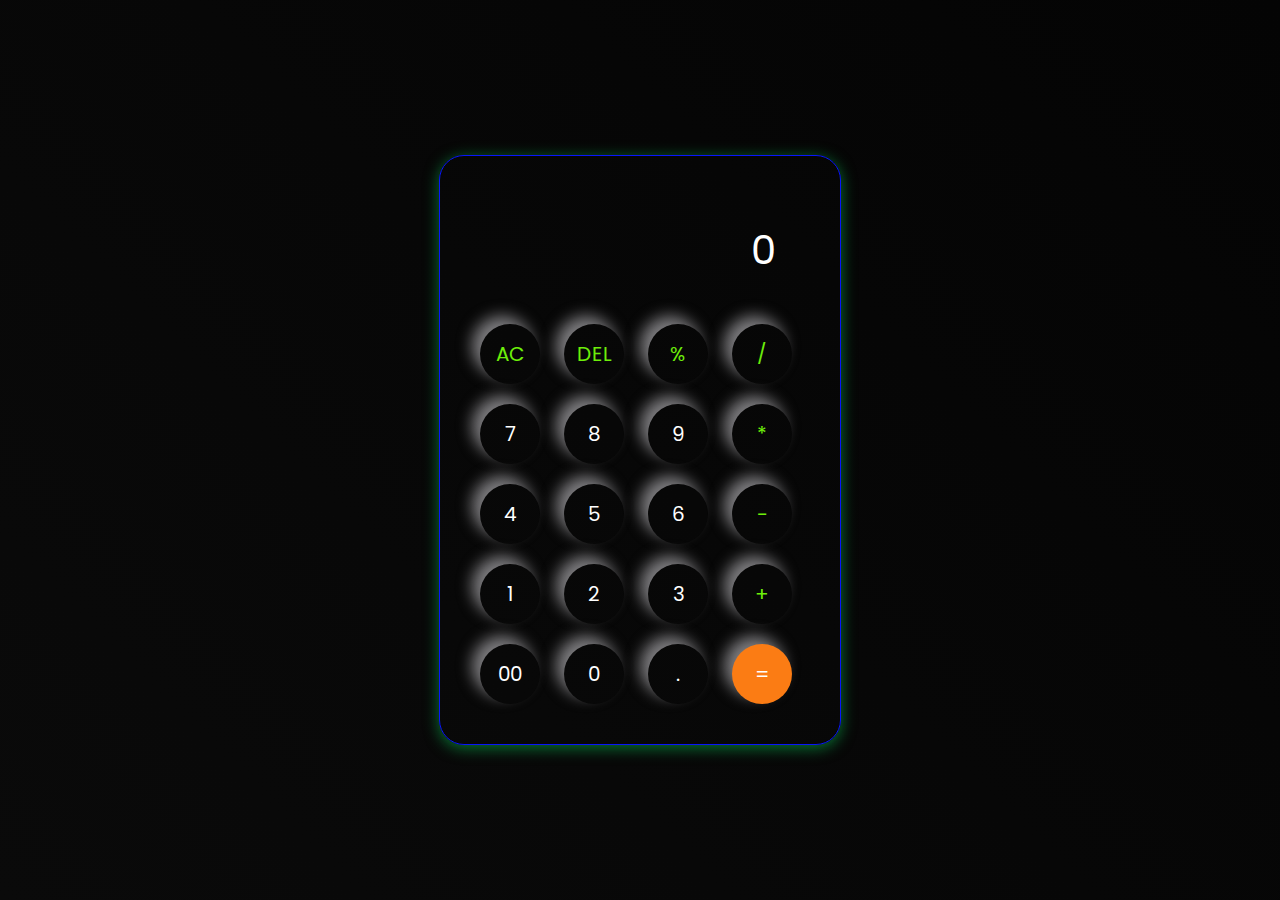
<file: calculater/index.html>
<!DOCTYPE html>
<html lang="en">
  <head>
    <meta charset="UTF-8" />
    <meta http-equiv="X-UA-Compatible" content="IE=edge" />
    <meta name="viewport" content="width=device-width, initial-scale=1.0" />
    <link rel="stylesheet" href="style.css" />
    <title>Calculator - By Code Traversal</title>
  </head>
  <body>
    <div class="container">
      <div class="calculator">
        <input type="text" id="inputBox" placeholder="0" />
        <div>
          <button class="button operator">AC</button>
          <button class="button operator">DEL</button>
          <button class="button operator">%</button>
          <button class="button operator">/</button>
        </div>
        <div>
          <button class="button">7</button>
          <button class="button">8</button>
          <button class="button">9</button>
          <button class="button operator">*</button>
        </div>
        <div>
          <button class="button">4</button>
          <button class="button">5</button>
          <button class="button">6</button>
          <button class="button operator">-</button>
        </div>
        <div>
          <button class="button">1</button>
          <button class="button">2</button>
          <button class="button">3</button>
          <button class="button operator">+</button>
        </div>

        <div>
          <button class="button">00</button>
          <button class="button">0</button>
          <button class="button">.</button>
          <button class="button equalBtn">=</button>
        </div>
      </div>
    </div>

    <script src="script.js"></script>
  </body>
</html>
</file>
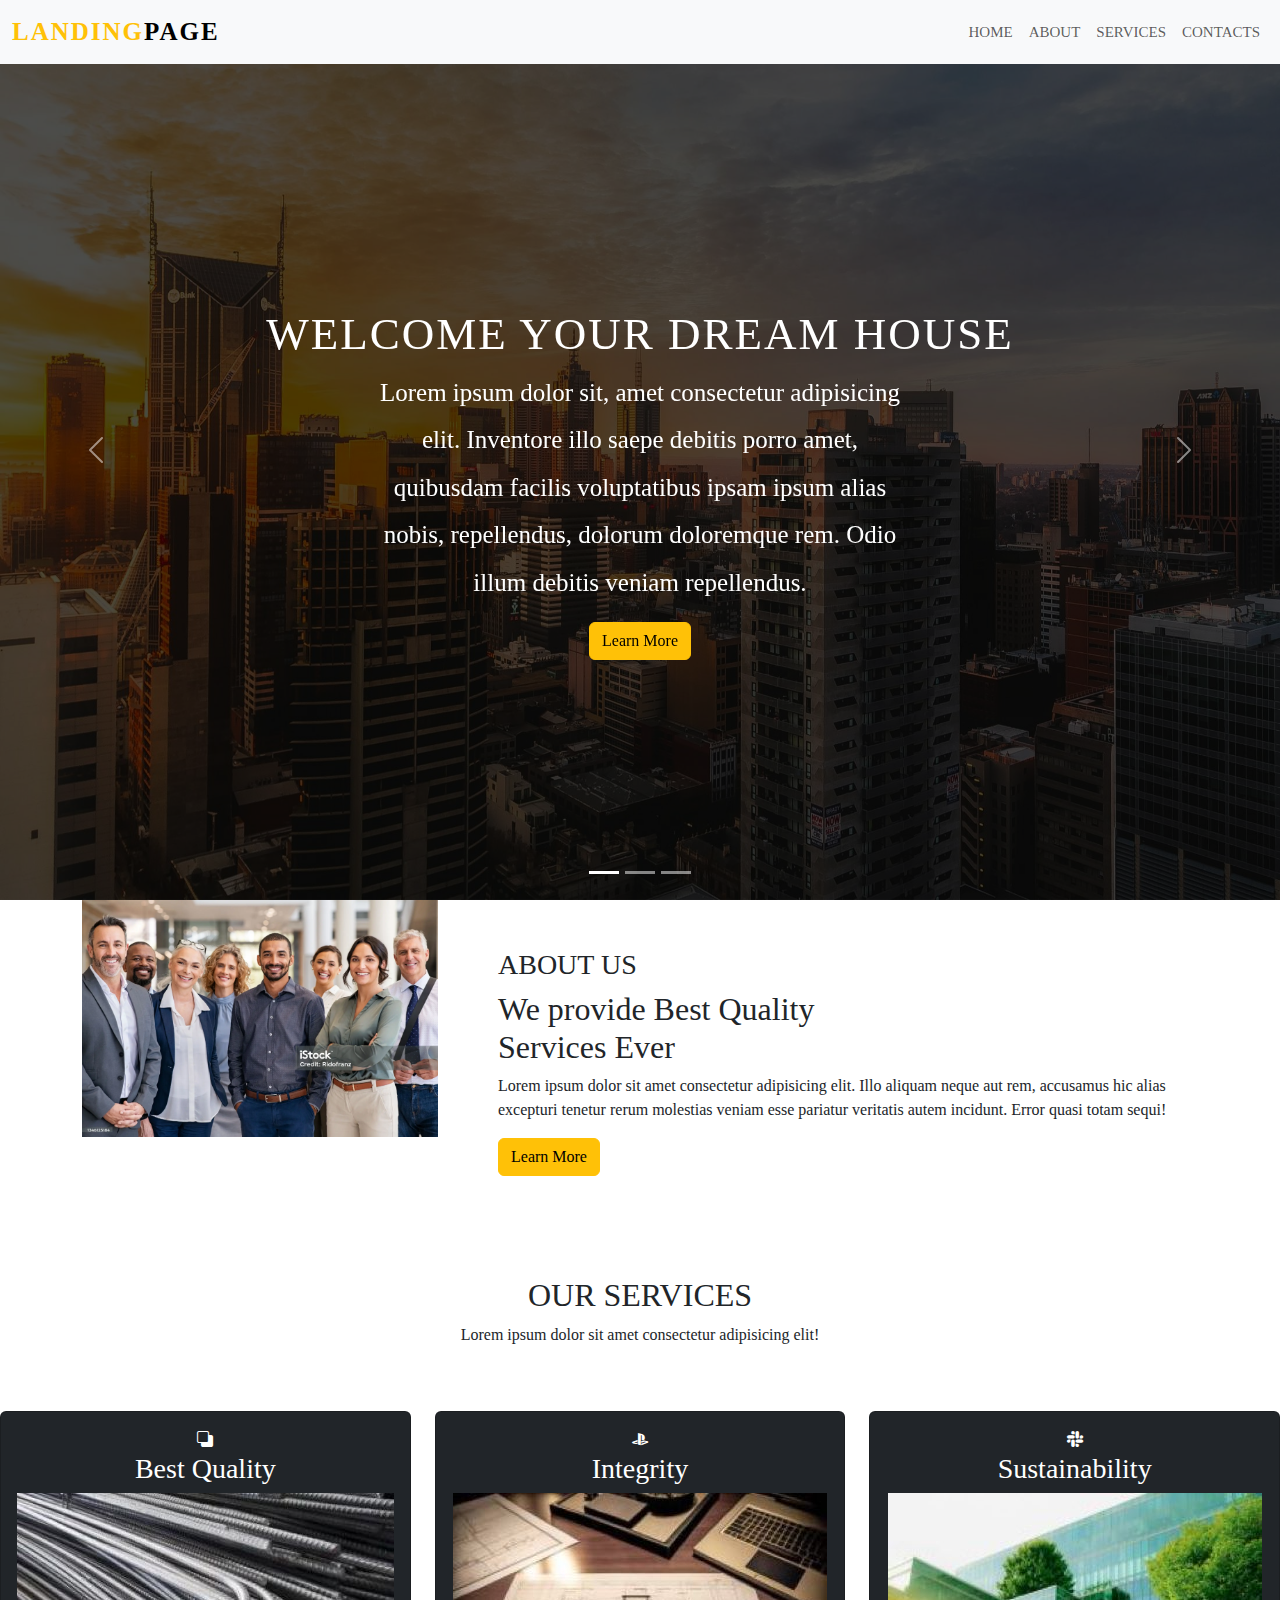
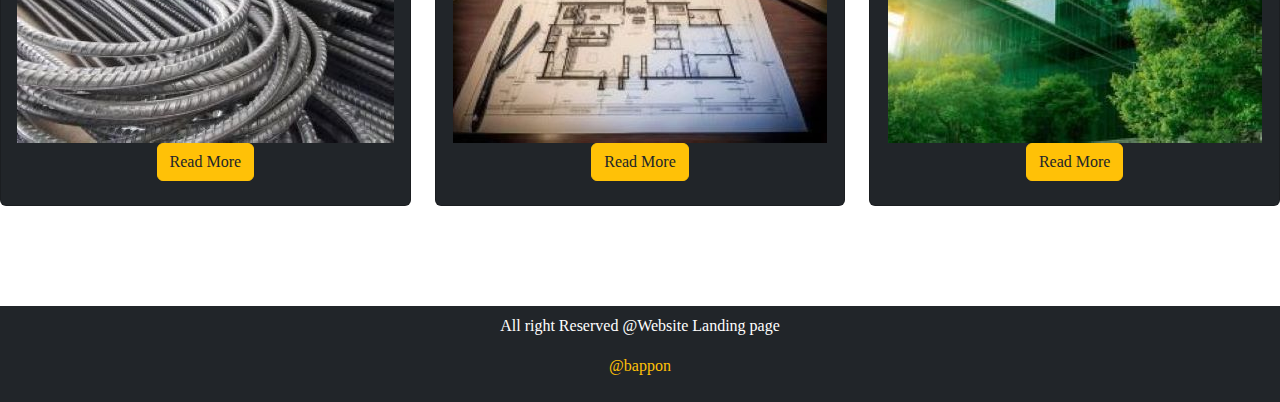
<file: LANDING_PAGE/index.html>
<!DOCTYPE html>
<html lang="en">
<head>
    <meta charset="UTF-8">
    <meta name="viewport" content="width=device-width, initial-scale=1.0">
    <title>Landing Page</title>
    <link rel="stylesheet" href="https://cdn.jsdelivr.net/npm/bootstrap-icons@1.11.3/font/bootstrap-icons.min.css">
    <link href="https://cdn.jsdelivr.net/npm/bootstrap@5.0.2/dist/css/bootstrap.min.css" rel="stylesheet">
    <link rel="stylesheet" href="style.css">
</head>
<body>
    <nav class="navbar navbar-expand-lg navbar-light bg-light fixed-top">
        <div class="container-fluid">
          <a class="navbar-brand" href="#"><span class="text-warning">Landing</span>Page</a>
          <button class="navbar-toggler" type="button" data-bs-toggle="collapse" data-bs-target="#navbarSupportedContent" aria-controls="navbarSupportedContent" aria-expanded="false" aria-label="Toggle navigation">
            <span class="navbar-toggler-icon"></span>
          </button>
          <div class="collapse navbar-collapse" id="navbarSupportedContent">
            <ul class="navbar-nav ms-auto mb-2 mb-lg-0">
              <li class="nav-item">
                <a class="nav-link" href="#home">Home</a>
              </li>
              <li class="nav-item">
                <a class="nav-link" href="#about">About</a>
              </li>
              <li class="nav-item">
                <a class="nav-link" href="#services">Services</a>
              </li>
              <li class="nav-item">
                <a class="nav-link" href="#contacts">Contacts</a>
              </li>
            </ul>
           
          </div>
        </div>
      </nav>

      <div id="carouselExampleCaptions" class="carousel slide" data-bs-ride="carousel">
        <div class="carousel-indicators">
          <button type="button" data-bs-target="#carouselExampleCaptions" data-bs-slide-to="0" class="active" aria-current="true" aria-label="Slide 1"></button>
          <button type="button" data-bs-target="#carouselExampleCaptions" data-bs-slide-to="1" aria-label="Slide 2"></button>
          <button type="button" data-bs-target="#carouselExampleCaptions" data-bs-slide-to="2" aria-label="Slide 3"></button>
        </div>
        <div class="carousel-inner">
          <div class="carousel-item active">
            <img src="landing_page.jpg" class="d-block w-100" alt="...">
            <div class="carousel-caption">
              <h5>Welcome Your Dream House</h5>
              <p>Lorem ipsum dolor sit, amet consectetur adipisicing elit. 
                Inventore illo saepe debitis porro amet, quibusdam facilis 
                voluptatibus ipsam ipsum alias nobis, repellendus, dolorum 
                doloremque rem. Odio illum debitis veniam repellendus.</p>
                <p><a href="#" class="btn btn-warning mt-3">Learn More</a></p>
            </div>
          </div>
          <div class="carousel-item">
            <img src="12.jpg" class="d-block w-100" alt="...">
            <div class="carousel-caption">
              <h5>Always Dedicated</h5>
              <p>Lorem ipsum dolor sit, amet consectetur adipisicing elit. 
                Inventore illo saepe debitis porro amet, quibusdam facilis 
                voluptatibus ipsam ipsum alias nobis, repellendus, dolorum 
                doloremque rem. Odio illum debitis veniam repellendus.</p>
            </div>
          </div>
          <div class="carousel-item">
            <img src="13.png" class="d-block w-100" alt="...">
            <div class="carousel-caption">
              <h5>Our Construction</h5>
              <p>Lorem ipsum dolor sit, amet consectetur adipisicing elit. 
                Inventore illo saepe debitis porro amet, quibusdam facilis 
                voluptatibus ipsam ipsum alias nobis, repellendus, dolorum 
                doloremque rem. Odio illum debitis veniam repellendus.</p>
            </div>
          </div>
        </div>
        <button class="carousel-control-prev" type="button" data-bs-target="#carouselExampleCaptions" data-bs-slide="prev">
          <span class="carousel-control-prev-icon" aria-hidden="true"></span>
          <span class="visually-hidden">Previous</span>
        </button>
        <button class="carousel-control-next" type="button" data-bs-target="#carouselExampleCaptions" data-bs-slide="next">
          <span class="carousel-control-next-icon" aria-hidden="true"></span>
          <span class="visually-hidden">Next</span>
        </button>
      </div>

      <!-- about -->

      <section id="about" class="about section padding">
        <div class="container">
            <div class="row">
                <div class="col-lg-4 col-md-12 col-12">
                    <div class="about-img">
                        <img src="about.jpg" alt="" class="img-fluid">
                    </div>
                </div>
                <div class="col-lg-8 col-md-12 col-12 ps-lg-5 mt-md-5">
                    <div class="about-text">
                        <h3>ABOUT US</h3>
                        <h2>We provide Best Quality <br>Services Ever</h2>
                        <p>Lorem ipsum dolor sit amet consectetur adipisicing elit. Illo aliquam neque aut rem, 
                            accusamus hic alias excepturi tenetur rerum molestias veniam esse 
                            pariatur veritatis autem incidunt. Error quasi totam sequi!</p>
                            <a href="#" class="btn btn-warning">Learn More</a>
                    </div>
                </div>
            </div>
        </div>
      </section>

      <!-- SERVICE -->

      <section id="services" class="sevices section-padding">
        <div class="container">
            <div class="col-md-12">
                <div class="section-header text-center pb-5">
                    <h2>OUR SERVICES</h2>
                    <p>Lorem ipsum dolor sit amet consectetur adipisicing elit!</p>
                </div>
            </div>
        </div>
        <div class="row">
            <div class="col-12 col-md-12 col-lg-4">
                <div class="card text-white text-center bg-dark pb-2">
                    <div class="card-body">
                     <i class="bi bi-subtract"></i>
                     <h3 class="card-tittle">Best Quality</h3>
                     <img src="quality.jpg" alt="">
                     <button class="btn btn-warning text-dark">Read More</button>
                    </div>
                </div>
            </div>
            <div class="col-12 col-md-12 col-lg-4">
                <div class="card text-white text-center bg-dark pb-2">
                    <div class="card-body">
                        <i class="bi bi-playstation"></i>
                     <h3 class="card-tittle">Integrity</h3>
                     <img src="int.jpg" alt="">
                     <button class="btn btn-warning text-dark">Read More</button>
                    </div>
                </div>
            </div>
            <div class="col-12 col-md-12 col-lg-4">
                <div class="card text-white text-center bg-dark pb-2">
                    <div class="card-body">
                        <i class="bi bi-slack"></i>
                     <h3 class="card-tittle">Sustainability</h3>
                     <img src="sustain.jpg" alt="">
                     <button class="btn btn-warning text-dark">Read More</button>
                    </div>
                </div>
            </div>
        </div>
      </section>
      <!-- footer -->
      <footer class="bg-dark p-2 text-center">
        <div class="container">
          <p class="text-white">All right Reserved @Website Landing page</p>
         <p class="text-warning">@bappon</p>
        </div>
      </footer>


    <script src="https://cdn.jsdelivr.net/npm/bootstrap@5.0.2/dist/js/bootstrap.bundle.min.js"></script>

</body>
</html>
</file>
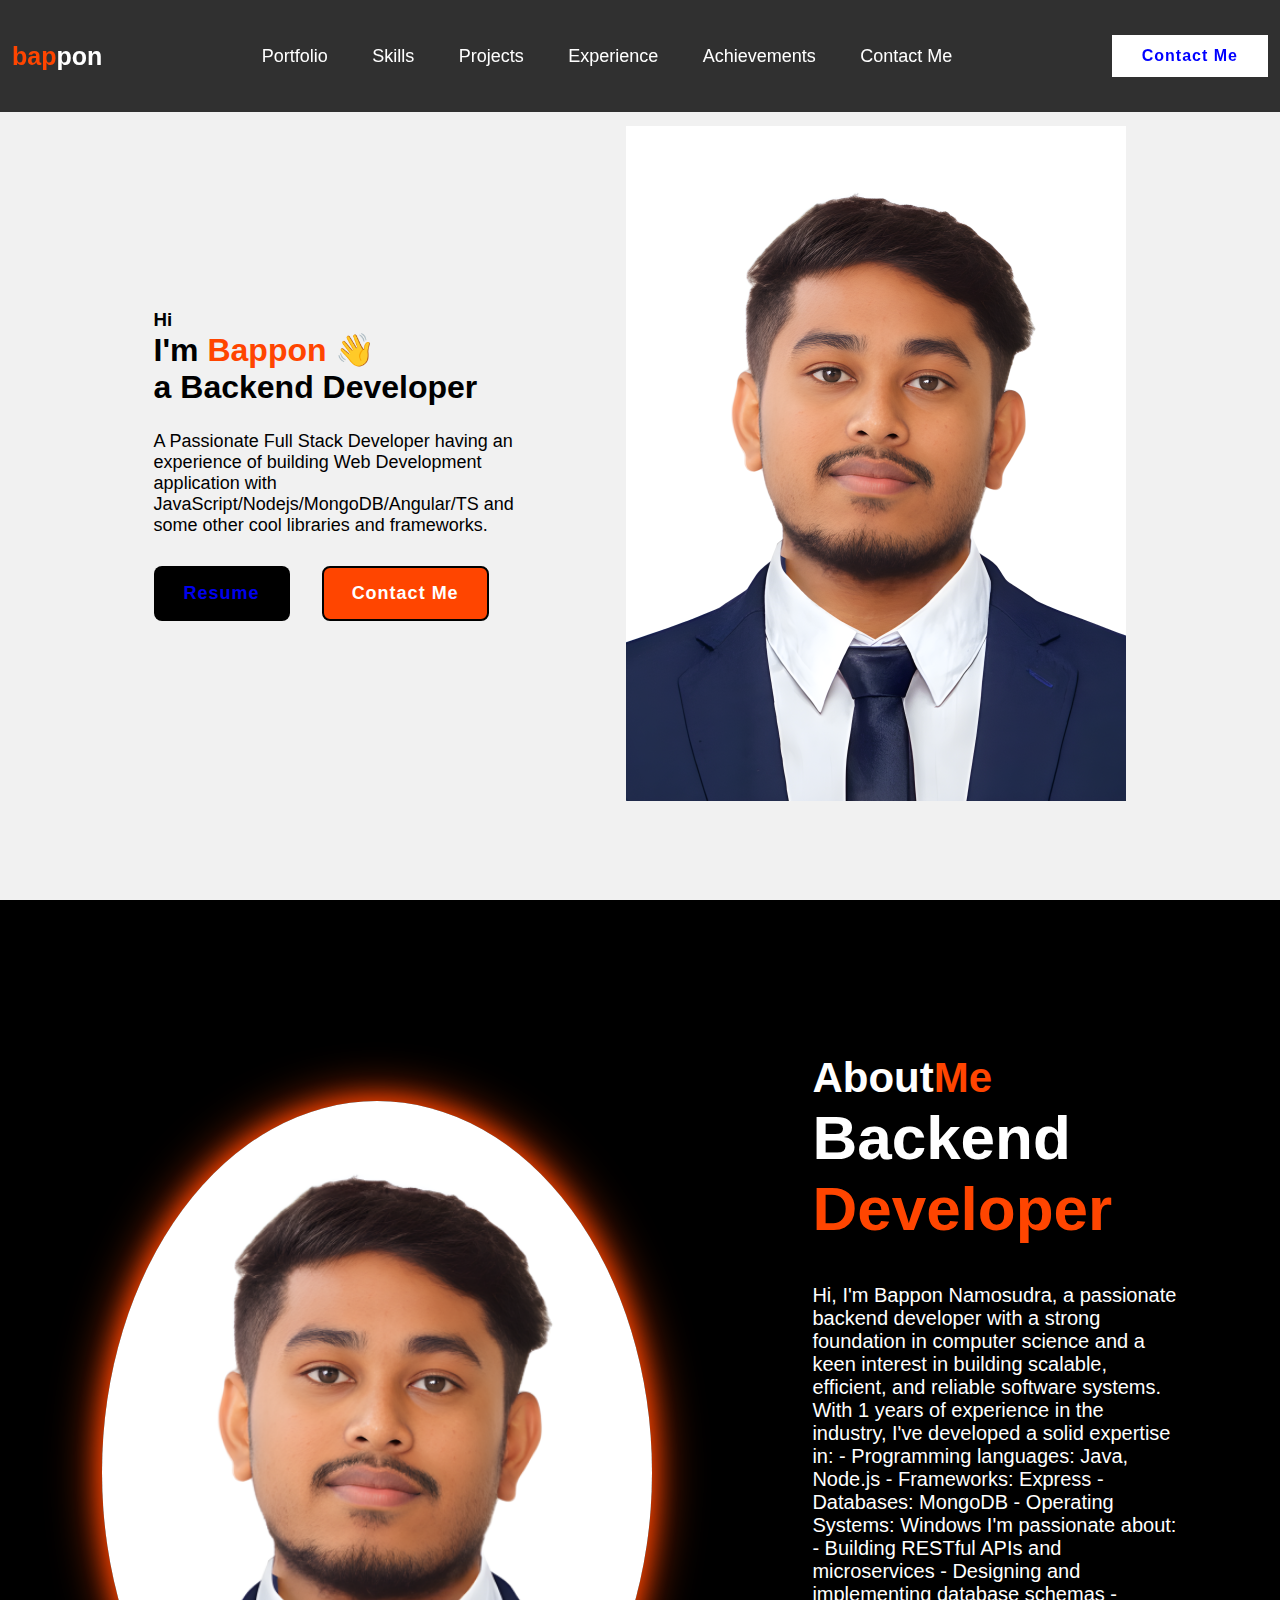
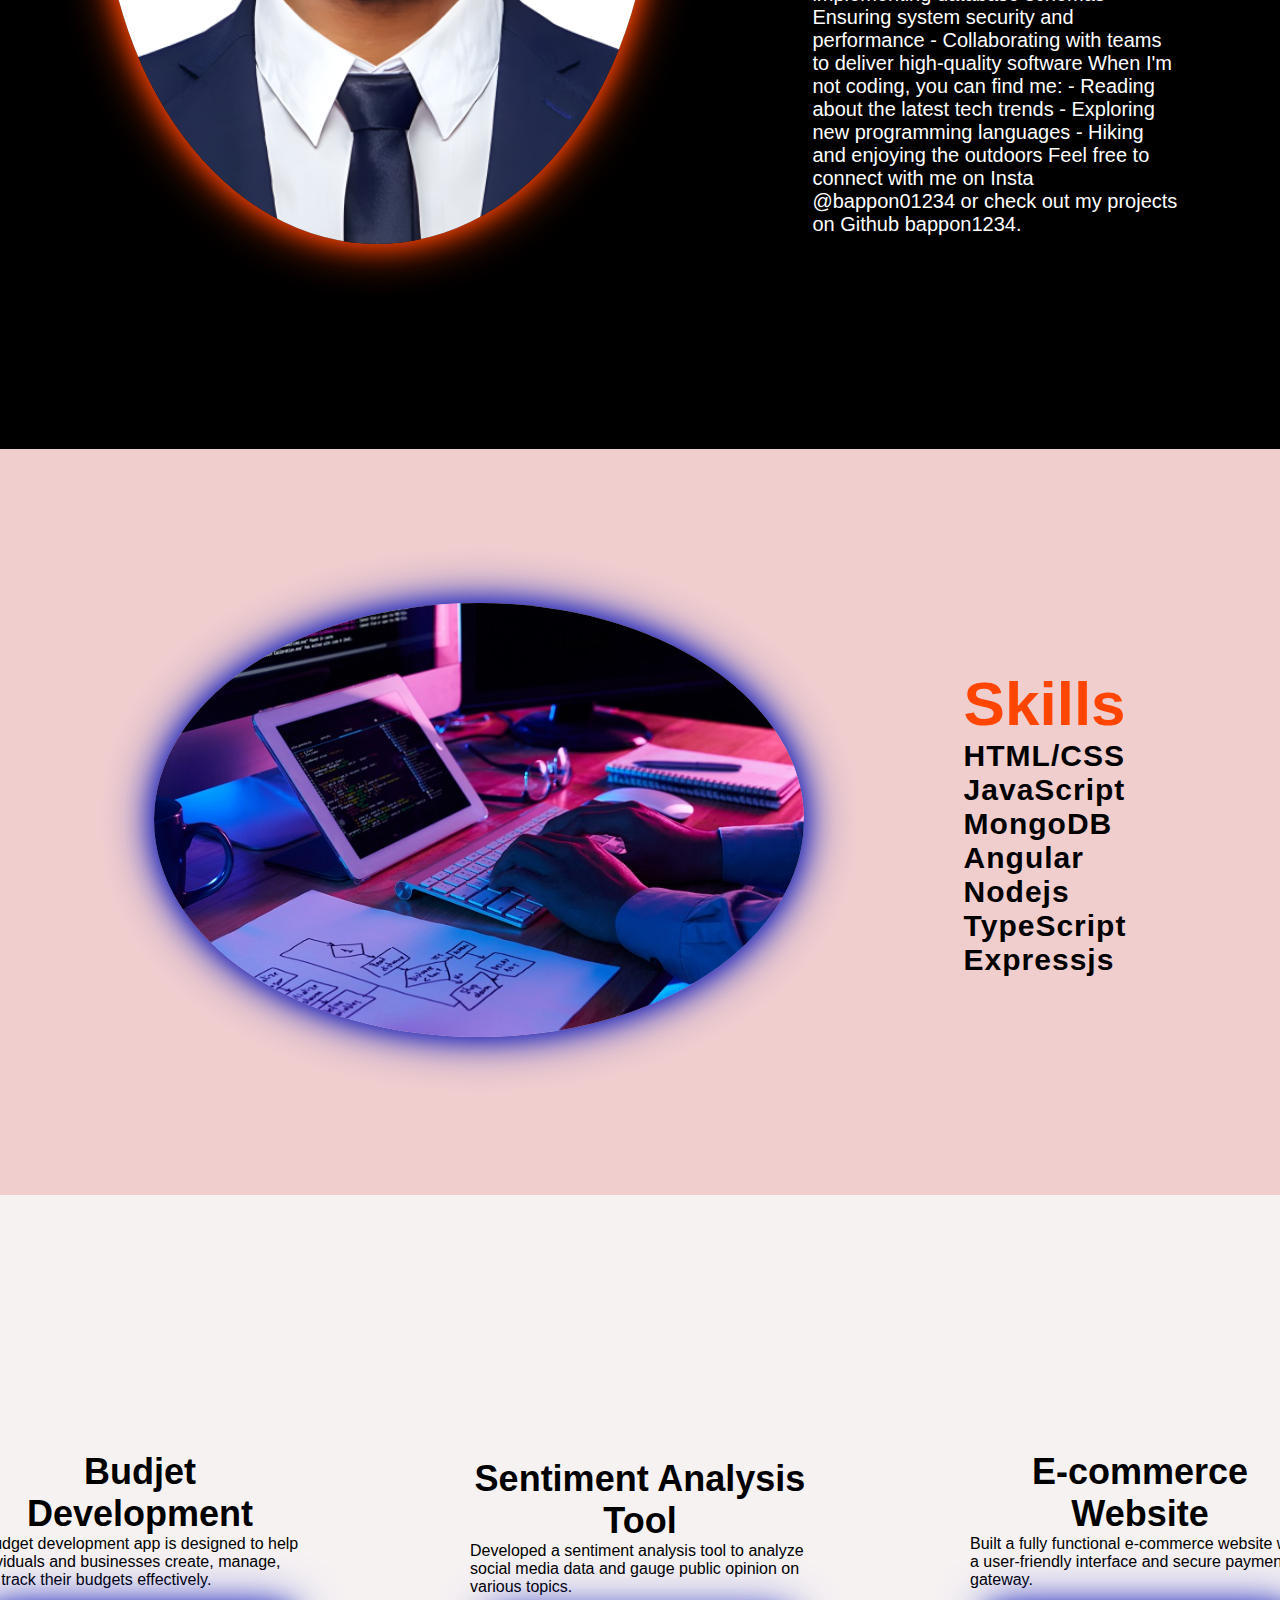
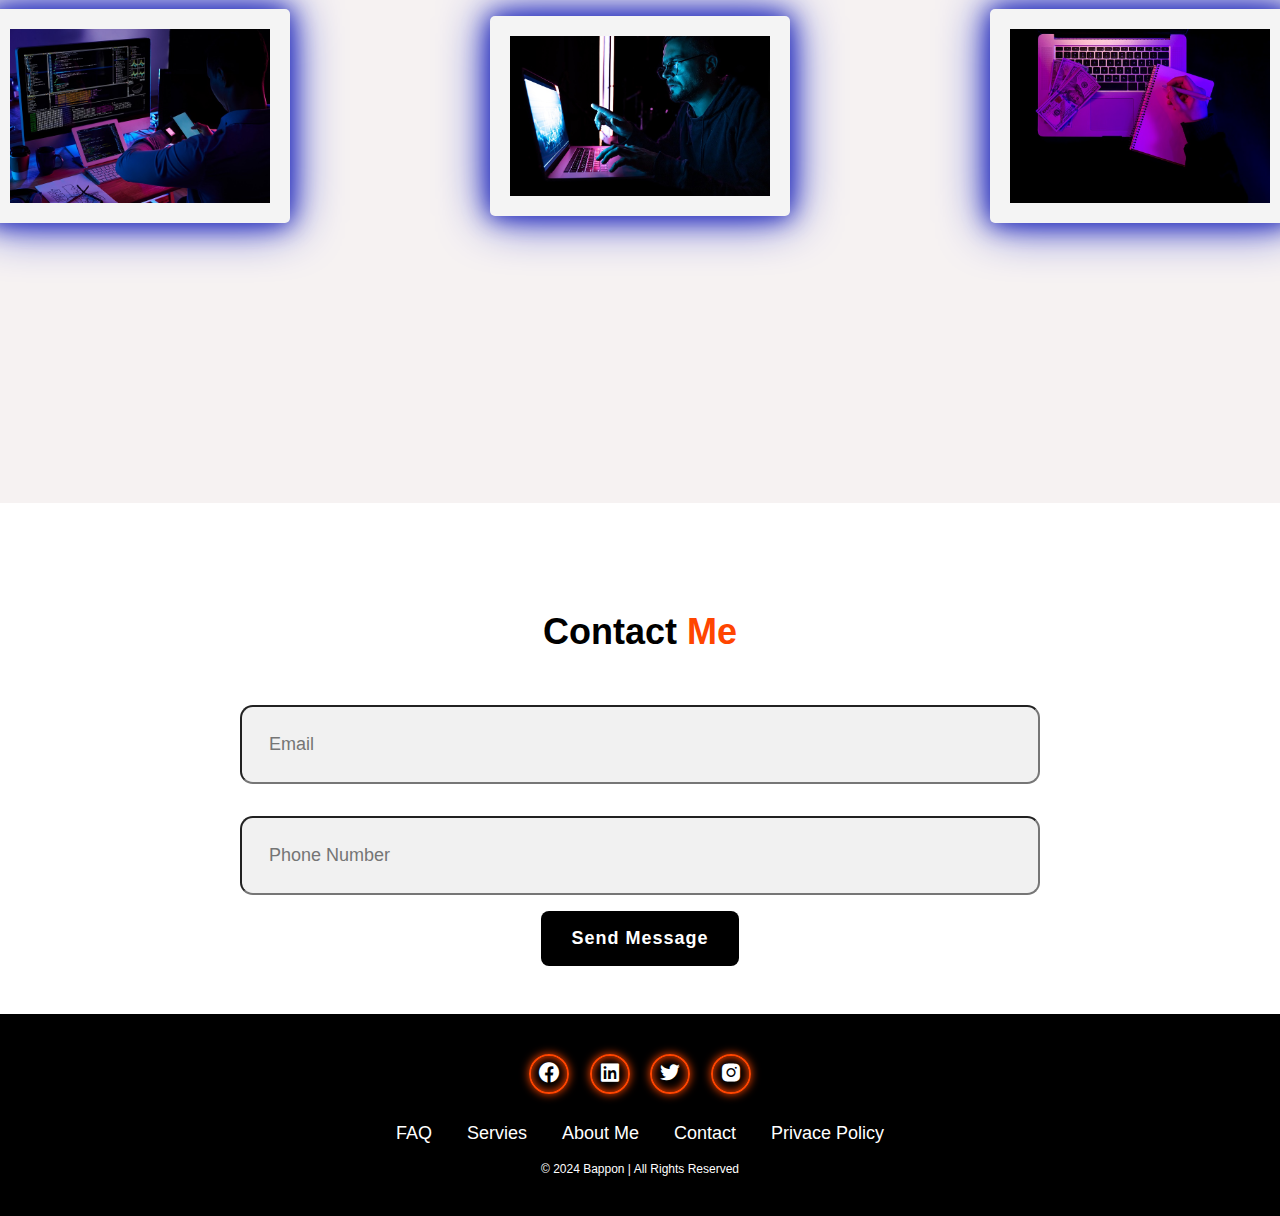
<file: PORTFOLIO/index.html>
<!DOCTYPE html>
<html lang="en">
<head>
    <meta charset="UTF-8">
    <meta name="viewport" content="width=device-width, initial-scale=1.0">
    <title>Personal Portfolio</title>
    <link rel="stylesheet" href="style.css">
    <link href='https://unpkg.com/boxicons@2.1.4/css/boxicons.min.css' rel='stylesheet'>
</head>
<body>
    <header class="header">
        <a href="#" class="logo"><span>bap</span>pon</a>
        <nav class="navbar">
            <a href="#" class="active">Portfolio</a>
            <a href="#">Skills</a>
            <a href="#">Projects</a>
            <a href="#">Experience</a>
            <a href="#">Achievements</a>
            <a href="#contact-me">Contact Me</a>
        </nav>
        <a href="#" class="contact">Contact Me</a>
    </header>
    <section class="home">
        <div class="home-content">
            <h3>Hi</h3>

            <h1>I'm <span>Bappon 👋<br></span>a Backend Developer</h1>

            <p>A Passionate Full Stack Developer having an
                experience of building Web Development application
                with JavaScript/Nodejs/MongoDB/Angular/TS and some
                other cool libraries and frameworks. 
            </p>
            <div class="btn-box">
                <button class="btn-1"><a href="https://drive.google.com/file/d/1lutjw_stcm-cxxZNcc_DFjXii8Y0ziXo/view?usp=sharing" download>Resume</a></button>
                <button class="btn-2">Contact Me</button>
            </div>
        </div>
        <div class="img-box">
            <img src="image3.png" alt="">
        </div>
    </section>

    <!-- about -->
    <section class="about">
        <div class="about-img"> 
            <img src="image3.png" alt="">
        </div>
 
         <div class="about-content">
            <h2 class="heading">About<span>Me</span></h2>
            <h3>Backend <span>Developer</span></h3>
            <p>Hi, I'm Bappon Namosudra, a passionate backend developer with a strong foundation
                 in computer science and a keen interest in building scalable, efficient, and reliable software systems.
                
                With 1 years of experience in the industry, I've developed a solid expertise in:
                
                - Programming languages: Java, Node.js
                - Frameworks: Express
                - Databases: MongoDB
                - Operating Systems: Windows
                
                I'm passionate about:
                
                - Building RESTful APIs and microservices
                - Designing and implementing database schemas
                - Ensuring system security and performance
                - Collaborating with teams to deliver high-quality software
                
                When I'm not coding, you can find me:
                
                - Reading about the latest tech trends
                - Exploring new programming languages
                - Hiking and enjoying the outdoors
                
                Feel free to connect with me on Insta @bappon01234 or check out my projects on Github bappon1234.
                </p>
                <a href="#" class="Resume"></a>
         </div>
    </section>
    <!-- skills -->
    <section class="skills">
        <div class="skills-img">
            <img src="skills.jpg" alt="">
        </div>
        <div class="skills-content">
            <h3><span>Skills</span></h3>
            <ul>
                <li>HTML/CSS</li>
                <li>JavaScript</li>
                <li>MongoDB</li>
                <li>Angular</li>
                <li>Nodejs</li>
                <li>TypeScript</li>
                <li>Expressjs</li>
            </ul>
        </div>
    </section>

    <!-- project -->
    <section class="project"> 
        <!-- <div class="project-content"></div>
        <h3><span>PROJECTS</span></h3> -->
        <div class="project-item">
            <h3>Budjet Development</h3>
            <p>A budget development app is designed to help individuals and businesses create, manage, 
                and track their budgets effectively. </p>
            <img src="1.jpg" alt="Chatbot">
        </div>
        <div class="project-item">
            <h3>Sentiment Analysis Tool</h3>
            <p>Developed a sentiment analysis tool to analyze social media data and gauge public opinion on various topics.</p>
            <img src="2.jpg" alt="Sentiment Analysis Tool">
        </div>
        <div class="project-item">
            <h3>E-commerce Website</h3>
            <p>Built a fully functional e-commerce website with a user-friendly interface and secure payment gateway.</p>
            <img src="3.jpg" alt="E-commerce Website">
        </div>
    </section>

    <!-- contact -->

    <section class="content-form">
        <h2 class="contact-me">Contact <span>Me</span></h2>

        <form action="#">
            <div class="input-box">
                <!-- <input type="text" placeholder="Full Name"> -->
                <input type="email" placeholder="Email">
            </div>
            <div class="input-box">
                <input type="number" placeholder="Phone Number">
                <!-- <input type="text" placeholder="Subject"> -->
            </div>
            <!-- <textarea name="" id="" cols="30" rows="10" placeholder="Your Message"></textarea> -->
            <input type="Submit" value="Send Message" class="btn-1">
        </form>
    </section>

    <!-- footer -->
    <footer class="footer">
        <div class="social">
            <a href="#"><i class='bx bxl-facebook-circle'></i></a>
            <a href="#"><i class='bx bxl-linkedin-square' ></i></a>
            <a href="#"><i class='bx bxl-twitter' ></i></a>
            <a href="#"><i class='bx bxl-instagram-alt' ></i></a>
        </div>

        <ul class="list">
            <li>
                <a href="#">FAQ</a>
            </li>
            <li>
                <a href="#">Servies</a>
            </li>
            <li>
                <a href="#">About Me</a>
            </li>
            <li>
                <a href="#">Contact</a>
            </li>
            <li>
                <a href="#">Privace Policy</a>
            </li>
        </ul>
        <p class="copyright">© 2024 Bappon | All Rights Reserved</p>
    </footer>
</body>
</html>
</file>
<file: calculater/style.css>
@import url('https://fonts.googleapis.com/css2?family=Poppins:wght@500&display=swap');

*{
    margin: 0;
    padding: 0;
    box-sizing: border-box;
    font-family: 'Poppins', sans-serif;
}

body{
    width: 100%;
    height: 100vh;
    display: flex;
    justify-content: center;
    align-items: center;
    background: linear-gradient(45deg, #0a0a0a, #040404);
}

.calculator{
    border: 1px solid #0915fb;
    padding: 30px;
    border-radius: 25px;
    background: transparent;
    box-shadow: 0px 3px 15px rgba(10, 225, 96, 0.5);

}

input{
    width: 320px;
    border: none;
    padding: 24px;
    margin: 10px;
    background: transparent;
    box-shadow: 0px 3px 15px rgbs(84, 84, 84, 0.1);
    font-size: 40px;
    text-align: right;
    cursor: pointer;
    color: #ffffff;
}

input::placeholder{
    color: #ffffff;
}

button{
    border: none;
    width: 60px;
    height: 60px;
    margin: 10px;
    border-radius: 50%;
    background: transparent;
    color: #ffffff;
    font-size: 20px;
    box-shadow: -8px -8px 15px rgba(244, 242, 248, 0.5);
    cursor: pointer;
}

.equalBtn{
    background-color: #fb7c14;
}

.operator{
    color: #6dee0a;
}
</file>
<file: LANDING_PAGE/style.css>
*{
    font-family: montserrat;
}
body{
    background: f1fbff;
}
.section-padding{
    padding: 100px 0;
}
.carousel-item{
    height: 100vh;
    min-height: 300px;
}
.carousel-caption{
    bottom: 220px;
    z-index: 2;
}
.carousel-caption h5{
    font-size: 45px;
    font-weight: 200px;
    text-transform: uppercase;
    letter-spacing: 2px;
    margin-top: 25px;

}
.carousel-caption p{
    width: 60%;
    margin: auto;
    font-size: 25px;
    font-weight: 100px;
    line-height: 1.9;
}
.carousel-inner::before{
    content: '';
    position: absolute;
    width: 100%;
    height: 100%;
    top: 0;
    left: 0;
    background: rgba(0,0,0,0.7);
    z-index: 1;
}
.navbar-nav a{
    font-size: 15px;
    text-transform: uppercase;
    font-weight: 500;
}
.navbar-light .navbar-brand{
    color: #000;
    font-size: 25px;
    text-transform: uppercase;
    font-weight: 700;
    letter-spacing: 2px;
}
.navbar-light .navbar-brand:focus,
.navbar-light .navbar-brand:hover{
    color: #000;
}
.navbar-light .navbar-nav .navbar-link{
     color: #000;
}
.w-100{
    height: 100vh;
}
.services .card-body i{
    font-size: 50px;
}

@media only screen and (min-width: 768px) and (max-width: 991px){
    .carousel-caption{
        bottom: 370px;
    }
    /* .carousel-caption p{

    } */
}
@media only screen and (max-width: 767px){
    .navbar-nav{
        text-align: center;
    }
    .carousel-caption{
        bottom: 125px;
    }
    .carousel-caption h5{
        font-size: 17px;
    }
    .carousel-caption a{
        padding: 10px 15px;
    }
    .carousel-caption p{
        width: 100%;
        line-height: 1.6;
        font-size: 12px;
    }
}
</file>
<file: PORTFOLIO/style.css>
*{
    margin: 0;
    padding: 0;
    box-sizing: border-box;
    font-family: 'poppins',sans-serif;
    text-decoration: none;
    list-style: none;
}
.header{
    position: fixed;
    top: 0;
    left: 0;
    width: 100%;
    padding: 35px 12px;
    background: rgba(0, 0, 0, 0.8);
    backdrop-filter: blur(10px);
    display: flex;
    justify-content: space-between;
    align-items: center;
    z-index: 100;
}
.logo{
    font-size: 25px;
    color: white;
    font-weight: 600;
    transition: 0.3s ease;
}
.logo:hover{
    color: orangered;
    text-shadow: 0 0 25px orangered,
                 0 0 50px orangered;
    transition: 0.3s ease;
}
span{
    color: orangered;
}
.navbar a{
 font-size: 18px;
 color: white;
 font-weight: 500;
 margin: 0 20px;
 border-bottom: 3px solid transparent;
 transition: 0.3s ease;
}
.navbar a:hover,
.navbar a:active{
    color: orangered;
    border-bottom: 3px solid orangered;
}
.contact{
    padding: 10px 28px;
    background-color: white;
    color: blue;
    border: 2px solid transparent;
    font-size: 16px;
    letter-spacing: 1px;
    font-weight: 600;
    transition: 0.3s ease;
}
.contact:hover{
    background-color: orangered;
    box-shadow: 0 0 25px orangered;
    color: white;
}
.home{
    width: 100%;
    min-height: 100vh;
    background: rgb(241, 241, 241);
    display: flex;
    align-items: center;
    gap: 7em;
    padding: 30px 12% 0;
}
.home-contant{
    max-width: 800px;
}
.home-contant h3{
    font-size: 42px;
}
.home-contant h1{
    font-size: 62px;
    line-height: 1.2;
}
.home-content p{
     font-size: 18px;
     margin: 25px 0 30px;
}
.btn-box{
    width: 345px;
    display: flex;
    gap: 2em;
}
.btn-1{
    padding: 15px 28px;
    background-color: black;
    color: white;
    border: 2px solid transparent;
    border-radius: 8px;
    font-size: 18px;
    letter-spacing: 1px;
    font-weight: 600;
    transition: 0.3s ease;
    cursor: pointer;
}
.btn-1:hover{
    background-color: white;
    color: black;
    border: 2px solid black;
}
.btn-2{
    padding: 15px 28px;
    background-color: orangered;
    color: white;
    border: 2px solid black;
    border-radius: 8px;
    font-size: 18px;
    letter-spacing: 1px;
    font-weight: 600;
    transition: 0.3s ease;
    cursor: pointer;
}
.btn-2:hover{
    background-color: white;
    color: orangered;
}
.img-box{
    border-radius: 50%;
    width: 550px;
}

::-webkit-scrollbar-thumb{
    background-color: orangered;
}
::-webkit-scrollbar-track{
    background-color: rgba(0, 0, 0, 0.60);
    width: 50px;
}

.about{
    display: flex;
    justify-content: center;
    align-items: center;
    padding: 12% 8%;
    gap: 10em;
    background: black;
}
.about-img img{
    position: relative;
    width: 550px;
    box-shadow: 0 0 25px orangered,
                0 0 50px orangered;
    border-radius: 50%;
}
.about-content h2{
    text-align: left;
    color: white;
    font-size: 42px;
}
.about-content h3{
    font-size: 62px;
    color: white;
}
.about-content p{
    color: white;
    font-size: 20px;
    margin: 2em 0 3em;
}
/* skills */
.skills{
    display: flex;
    justify-content: center;
    align-items: center;
    padding: 12% 8%;
    gap: 10em;
    background: rgb(241, 206, 206);
}
.skills-img img{
    position: relative;
    width: 650px;
    box-shadow: 0 0 25px rgb(28, 36, 182),
               0 0 50px rgb(24, 35, 196);
    border-radius: 50%;
}
.skills-content h3{
    font-size: 62px;
    color: white;
}
.skills ul li{
    font-size: 30px;
    letter-spacing: 1px;
    font-weight: 900;
}

/* project */
.project{
    display: flex;
    justify-content: center;
    align-items: center;
    padding: 20% 8%;
    gap: 10em;
    background: rgb(246, 242, 242);
} 
.project-item h3{
    font-size: 36px;
    color: black;
    text-align: center;
}
.project-item img{
    position: relative;
    width: 300px;
    box-shadow: 0 0 25px rgb(28, 36, 182),
               0 0 50px rgb(24, 35, 196);
    border-radius: 50%;
    margin: 20px;
    min-width: 250px;
    padding: 20px;
    background: #f4f4f4;
    border-radius: 5px;
   
   
}

/* contact */
.content-form h2{
    text-align: center;
    margin-top: 3em;
    margin-bottom: 1em;
    font-size: 36px;
}
.content-form form{
    max-width: 50em;
    margin: 1rem auto;
    text-align: center;
    margin-bottom: 3em;
}
.content-form form .input-box{
    display: flex;
    justify-content: center;
    flex-wrap: wrap;
}
.content-form form .input-box input,
.content-form form textarea{
    width: 100%;

    padding: 1.5em;
    font-size: 18px;
    color: black;
    background: rgb(241, 241, 241);
    border-radius: .8rem;
    margin: 1rem 0;
    resize: none;
}
.footer{
    position: relative;
    bottom: 0;
    width: 100%;
    padding: 40px 0;
    background-color: black;
}
.footer .social{
    text-align: center;
    padding-bottom: 25px;
    color: white;
}
.footer .social a{
    font-size: 24px;
    color: white;
    border: 2px solid orangered;
    width: 40px;
    height: 40px;
    line-height: 38px;
    display: inline-block;
    text-align: center;
    border-radius: 50%;
    margin: 0 8px;
    box-shadow: inset 0 0 10px orangered, 0 0 10px orangered;
    transition: 0.3s ease;
}    
.footer .social a:hover{
    transform: scale(1.2)translateY(-10px);
    color: orangered;
    border: 2px solid orangered;
}
.footer ul{
    margin-top: 0;
    padding: 0;
    font-size: 18px;
    line-height: 1.6;
    margin-bottom: 0;
    text-align: center;
}
.footer ul li a{
    color: white;
    border-bottom: 3px solid transparent;
    transition: 0.3s ease;
}
.footer ul li a:hover{
    border-bottom: 3px solid orangered;
}
.footer ul li{
    display: inline-block;
    padding: 0 15px;
}
.footer .copyright{
    margin-top: 15px;
    text-align: center;
    font-size: 12px;
    color: white;
}
</file>
